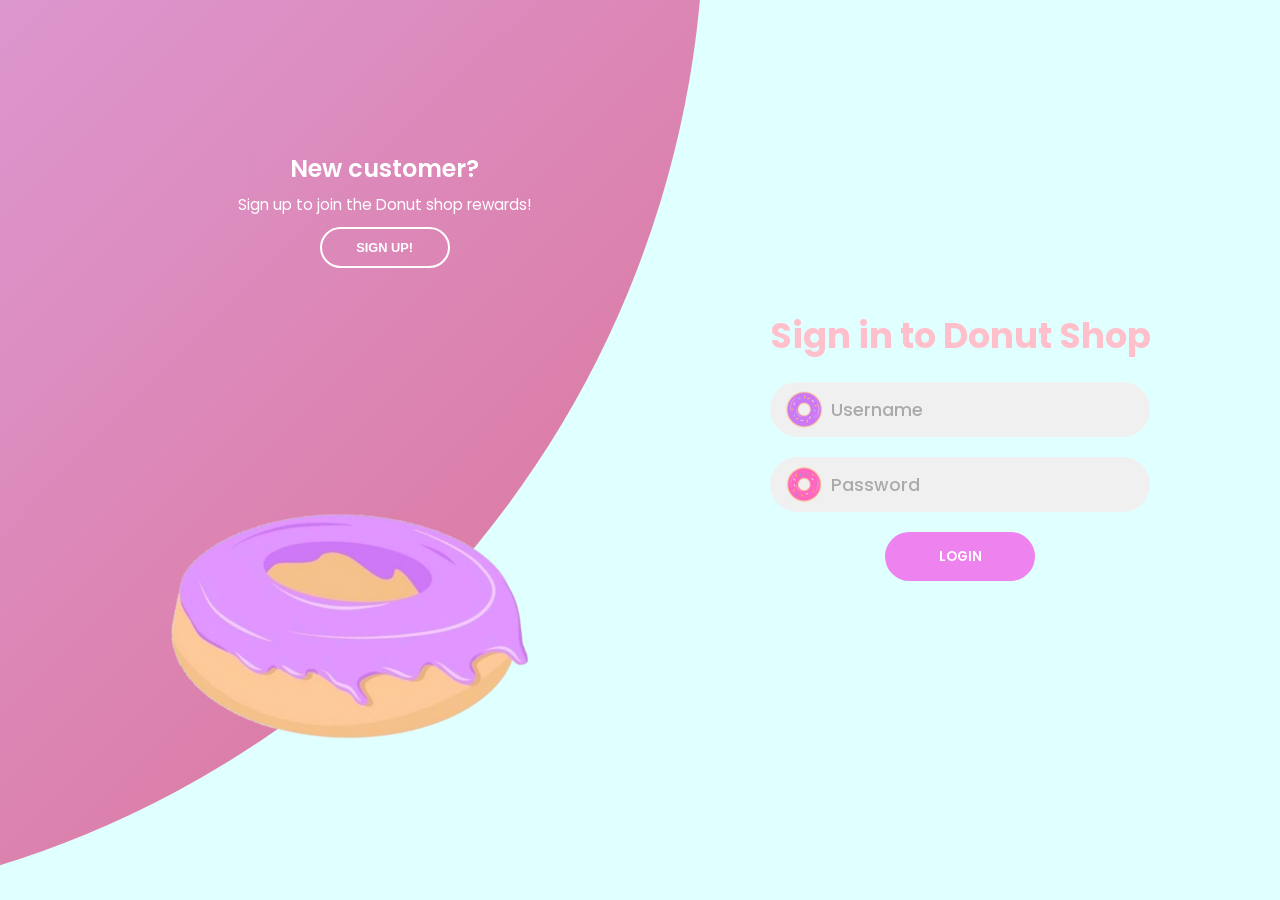
<file: index.html>
<!DOCTYPE html>
<html lang="en">

<head>
    <meta charset="UTF-8">
    <meta name="viewport" content="width=device-width, initial-scale=1.0">

    <title>Sign in and Sign up</title>

    <link rel="stylesheet" href="styles.css">
</head>
<body>
 
    <div class="container">
    <div class="forms-container">
    <div class="signin-signup">
        <form action="welcome.html" method="GET" class="sign-in-form">

    <div class="title-container">
        <h2 class="title">Sign in to Donut Shop</h2>
            
 </div>
    <div class="input-field">
        <img src="toppurpledonut.png">
            <input type="text" id="login-username" placeholder="Username" required>
        </div>
        <div class="input-field">
            <img src="toppinkdonut.png">
            <input type="password" id="login-password" placeholder="Password" required>
</div>
            <input type="submit" value="Login" class="btn solid">
        </form>


    <form action="" method="GET" class="sign-up-form">
    <div class="title-container">
        <h2 class="title">Sign up for Sweet Donuts!</h2>

</div>

    <div class="input-field">
        <img src="toppinkdonut.png">
            <input type="text" id="signup-username" placeholder="Email" required>
</div>
    <div class="input-field">
        <img src="topmagentadonut.png">
            <input type="password" id="signup-password" placeholder="Password" required>
</div>
            <input type="submit" value="Sign up" class="btn solid">
        </form>
</div>
</div>


    <div class="panels-container">
    <div class="panel left-panel">
    <div class="content">
        <h3>New customer?</h3>
            <p>Sign up to join the Donut shop rewards!</p>
            <button class="btn transparent" id="sign-up-btn" type="button">Sign Up!</button>
</div>
        <img src="purpledonut.png" class="image" >
</div>
    <div class="panel right-panel">
    <div class="content">
        <h3>Already a Member?</h3>
            <p>Sign in to join and start ordering off our menu!</p>
            <button class="btn transparent2" id="sign-in-btn" type="button">Sign in</button>
</div>
            <img src="pinkdonut.png" class="image" >

        </div>
    </div>
</div>

    <script src="script.js"></script>
</body>
</html>
</file>
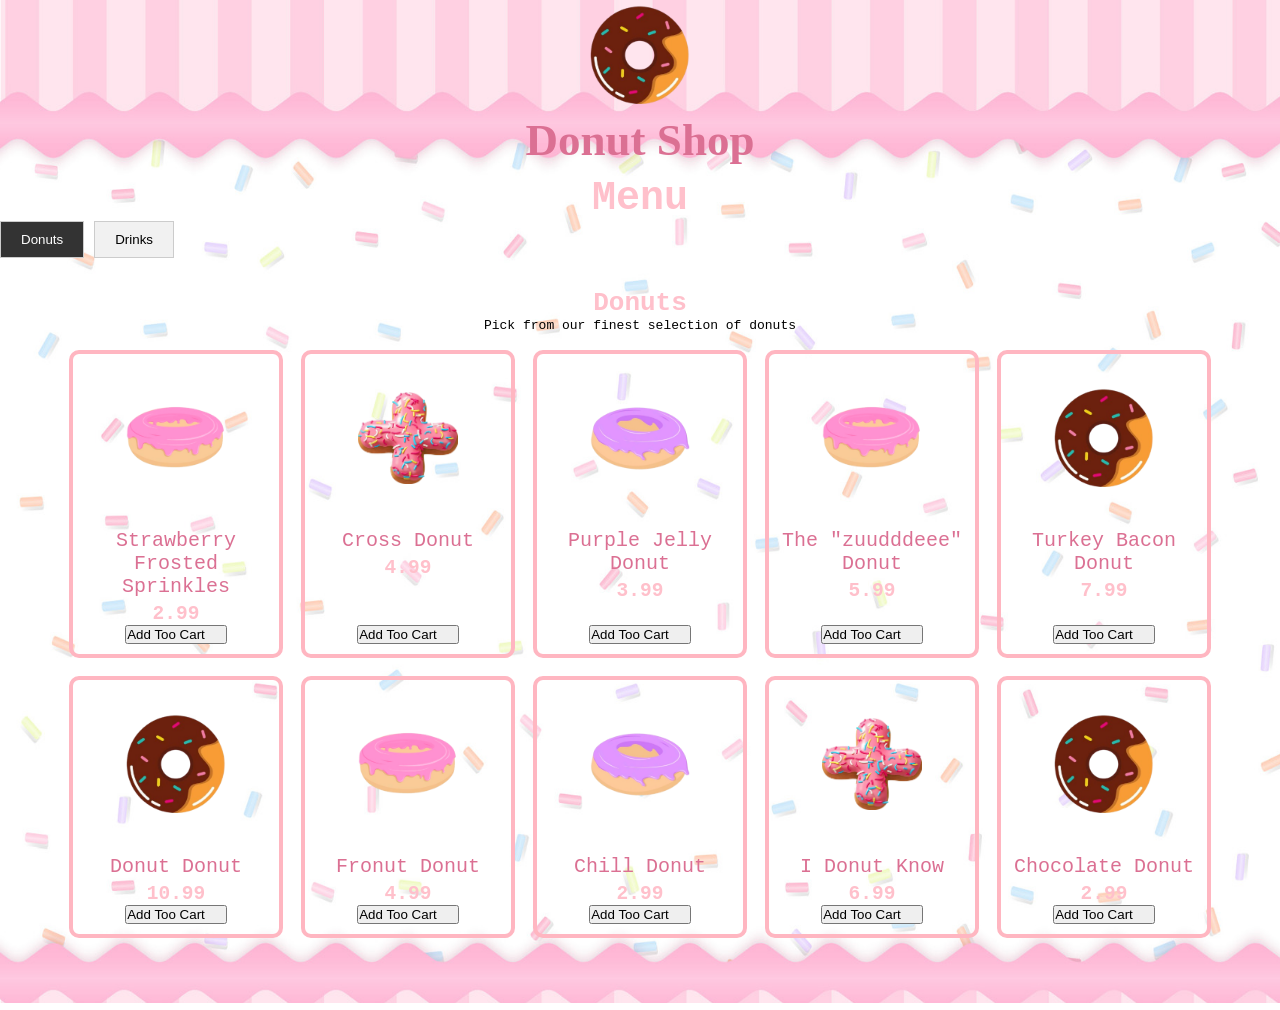
<file: custdash.html>
<!DOCTYPE html>
<html lang="en">
<head>
    <meta charset="UTF-8">
    <meta name="viewport" content="width=device-width, initial-scale=1.0">
    <title>ayyyy</title>
    <link rel="stylesheet" href="style.css">
</head>
<body>
    <header>
        <div class = "logo">
            <img src = "images/donutlogo.png" width = "100">
            <h2>Donut Shop</h2>
            <h1 style="font-family: monospace; color: pink; font-size: 40px;">Menu</h1>
        </div>
        </header>

    <div class="tab-buttons">
        <button class="tabbtn active" data-target="tab1">Donuts</button>
        <button class="tabbtn" data-target="tab2">Drinks</button>
    </div>

    <div id="tab1" class="tab-content active">
        <h1>Donuts</h1>
        <p style="color: black;">Pick from our finest selection of donuts</p>
        <div class="menu-scroll-box">

<div class="item-grid">
        <div class="item">
            <img class="dude" src="images/pinkdonut.png" alt="">
            <p>Strawberry Frosted Sprinkles</p>
            <h2 class="price">2.99</h2>
            <button class="cartbtn">Add Too Cart</button>
        </div>

         <div class="item">
            <img class="dude" src="images/plusdonut.png" alt="">
            <p>Cross Donut</p>
            <h2 class="price">4.99</h2>
            <button class="cartbtn">Add Too Cart</button>
        </div>

         <div class="item">
            <img class="dude" src="images/purpledonut.png" alt="">
            <p>Purple Jelly Donut</p>
            <h2 class="price">3.99</h2>
            <button class="cartbtn">Add Too Cart</button>
        </div>

         <div class="item">
            <img class="dude" src="images/pinkdonut.png" alt="">
            <p>The "zuudddeee" Donut</p>
            <h2 class="price">5.99</h2>
            <button class="cartbtn">Add Too Cart</button>
        </div>

         <div class="item">
            <img class="dude" src="images/donutlogo.png" alt="">
            <p>Turkey Bacon Donut</p>
            <h2 class="price">7.99</h2>
            <button class="cartbtn">Add Too Cart</button>
        </div>

         <div class="item">
            <img class="dude" src="images/donutlogo.png" alt="">
            <p>Donut Donut</p>
            <h2 class="price">10.99</h2>
            <button class="cartbtn">Add Too Cart</button>
        </div>

         <div class="item">
            <img class="dude" src="images/pinkdonut.png" alt="">
            <p>Fronut Donut</p>
            <h2 class="price">4.99</h2>
            <button class="cartbtn">Add Too Cart</button>
        </div>

         <div class="item">
            <img class="dude" src="images/purpledonut.png" alt="">
            <p>Chill Donut</p>
            <h2 class="price">2.99</h2>
            <button class="cartbtn">Add Too Cart</button>
        </div>

         <div class="item">
            <img class="dude" src="images/plusdonut.png" alt="">
            <p>I Donut Know</p>
            <h2 class="price">6.99</h2>
            <button class="cartbtn">Add Too Cart</button>
        </div>

         <div class="item">
            <img class="dude" src="images/donutlogo.png" alt="">
            <p>Chocolate Donut</p>
            <h2 class="price">2.99</h2>
            <button class="cartbtn">Add Too Cart</button>
        </div>
</div>
</div>
    </div>
    <div id="tab2" class="tab-content">
        <h1>Drinks</h1>
        <p style="color: black;">Pick from our finest selection of drinks</p>
        <div class="menu-scroll-box">
    <div class="item-grid">

        <div class="item">
            <img class="dude" src="drinks/—Pngtree—iced matcha latte layered green_21499629.png" alt="">
            <p>Sweet Matcha Latte</p>
            <h2 class="price">8.99</h2>
            <button class="cartbtn">Add Too Cart</button>
        </div>

         <div class="item">
            <img class="dude" src="drinks/—Pngtree—delicious iced coffee drink with_23500055.png" alt="">
            <p>Tiramisu Delight</p>
            <h2 class="price">13.99</h2>
            <button class="cartbtn">Add Too Cart</button>
        </div>

         <div class="item">
            <img class="dude" src="drinks/pngtree-pink-smoothie-with-whipped-cream-strawberries-and-banana-in-a-plastic-png-image_16671763.png" alt="">
            <p>Strawberry Banana Smoothie</p>
            <h2 class="price">6.99</h2>
            <button class="cartbtn">Add Too Cart</button>
        </div>

         <div class="item">
            <img class="dude" src="drinks/pngtree-sweet-strawberry-smoothie-with-a-burst-of-flavor-perfect-for-refreshing-png-image_13402838.png" alt="">
            <p>Strawberry Dragonfruit Smoothie</p>
            <h2 class="price">6.99</h2>
            <button class="cartbtn">Add Too Cart</button>
        </div>

         <div class="item">
            <img class="dude" src="drinks/pngtree-coffee-ice-drink-soft-with-milk-plastic-cup-png-image_14621829.avif" alt="">
            <p>Carmel Latte</p>
            <h2 class="price">5.99</h2>
            <button class="cartbtn">Add Too Cart</button>
        </div>

         <div class="item">
            <img class="dude" src="drinks/pngtree-pineapple-refresh-drink-png-image_14689633.png" alt="">
            <p>Pineapple Mango Refresher</p>
            <h2 class="price">7.99</h2>
            <button class="cartbtn">Add Too Cart</button>
        </div>

         <div class="item">
            <img class="dude" src="drinks/pngtree-layered-matcha-mango-smoothie-with-whipped-cream-an.png" alt="">
            <p>Matcha Mango Swirl</p>
            <h2 class="price">12.99</h2>
            <button class="cartbtn">Add Too Cart</button>
        </div>

         <div class="item">
            <img class="dude" src="drinks/pngtree-a-tropical-cocktail-with-pink-drink-and-flower-on-the-side-png-image_13520309.png" alt="">
            <p>Pink Lady Mocktail</p>
            <h2 class="price">7.99</h2>
            <button class="cartbtn">Add Too Cart</button>
        </div>

         <div class="item">
            <img style="size: 100px;" class="dude" src="drinks/a-strawberry-milkshake-with-whipped-cream-and-a-straw-free-png.webp" alt="">
            <p>Strawberry Milkshake</p>
            <h2 class="price">9.99</h2>
            <button class="cartbtn">Add Too Cart</button>
        </div>

         <div class="item">
            <img class="dude" src="drinks/Shirly-Temple-of-Doom-1-scaled-1.png" alt="">
            <p>Shirley Temple</p>
            <h2 class="price">4.99</h2>
            <button class="cartbtn">Add Too Cart</button>
        </div>
</div>
</div>
    </div>
    <script src="script.js"></script>
</body>
</html>
</file>
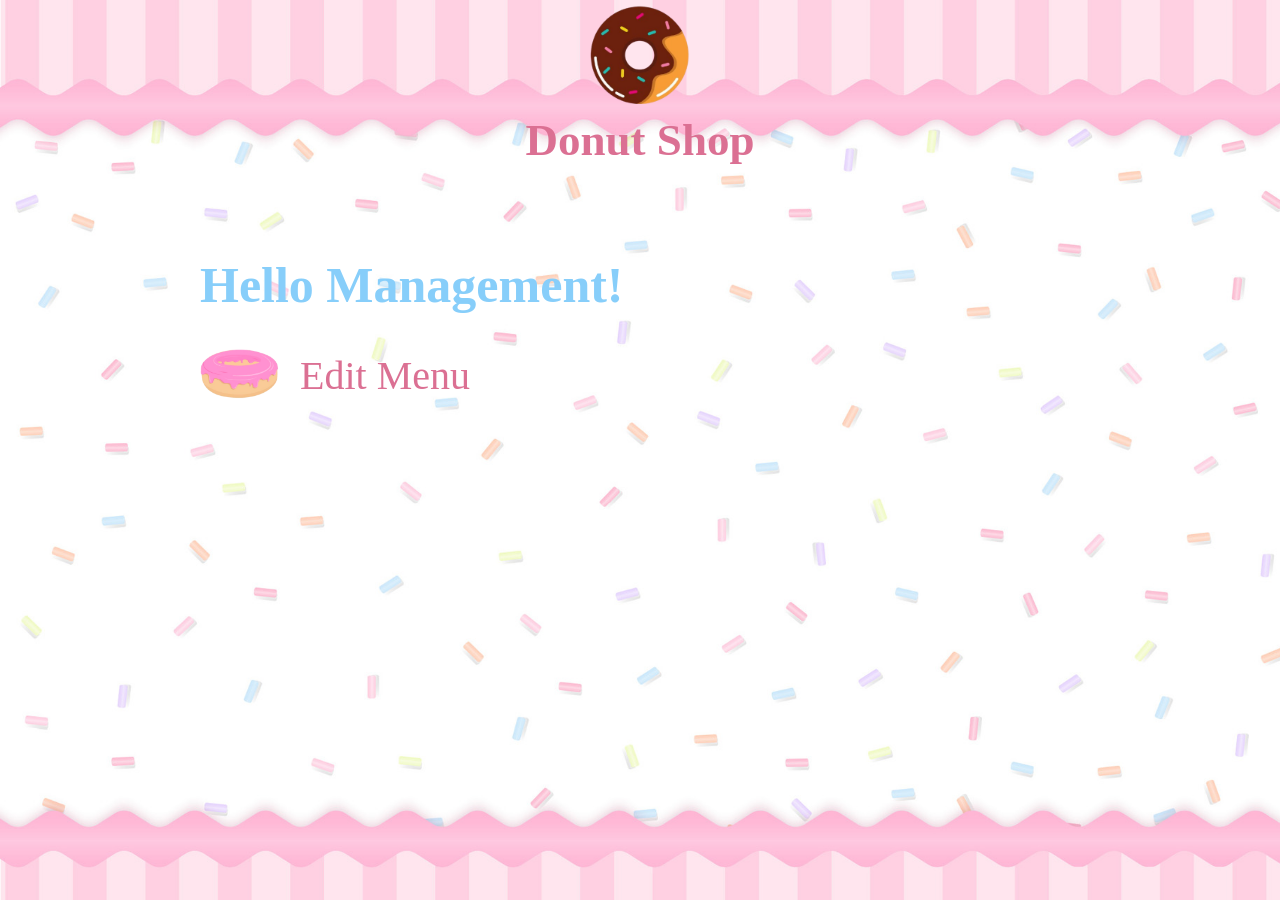
<file: mandash.html>
<!DOCTYPE html>
<html lang="en">
<head>
    <meta charset="UTF-8">
    <meta name="viewport" content="width=device-width, initial-scale=1.0">
    <title>Dashboard</title>
</head>
<link rel = "stylesheet" href = "manstyle.css">
<body>

    <header>
        <div class = "logo">
            <img src = "images/donutlogo.png" width = "100">
            <h2>Donut Shop</h2>
        </div>
        <div class = "greeter">
            <h1>Hello Management!</h1>
            <div class = "btn-wrap">
                <div class = "btn1" >
                    <button onclick = "displayForm()" type="button" id="add-menu-btn" style="border: none; background: transparent; cursor: pointer;">
                        <img src = "images/pinkdonut.png" width="80px">
                    </button>
                    <p class = "btn-text">Edit Menu</p>
                </div>
                <div id = "menu-container">
                    <template id="menu-item-template">
                        <div class="menu-card">
                            <img class="card-img" src="" alt="Menu Item" />
                            <h3 class="card-title"></h3>
                            <p class="card-price"></p>
                            <p class = "card-stock"></p>
                        </div>
                    </template>
                </div>
                

                </div>
                <div id = "form-container">
                </div>
                <!-- <h3 id = "revenue"> Revenue: </h3> -->
                 <!-- <div class = "btn2">
                    <button type="button" id="stock-btn" style="border: none; background: transparent; cursor: pointer;">
                        <img src = "images/purpledonut.png" width = "120px">
                    </button>
                    <p class = "btn-text">View Stock</p> -->

                </div>
                
            </div>
        </div>
    </header>

    
<script src="script.js"></script>
</body>
</html>
</file>
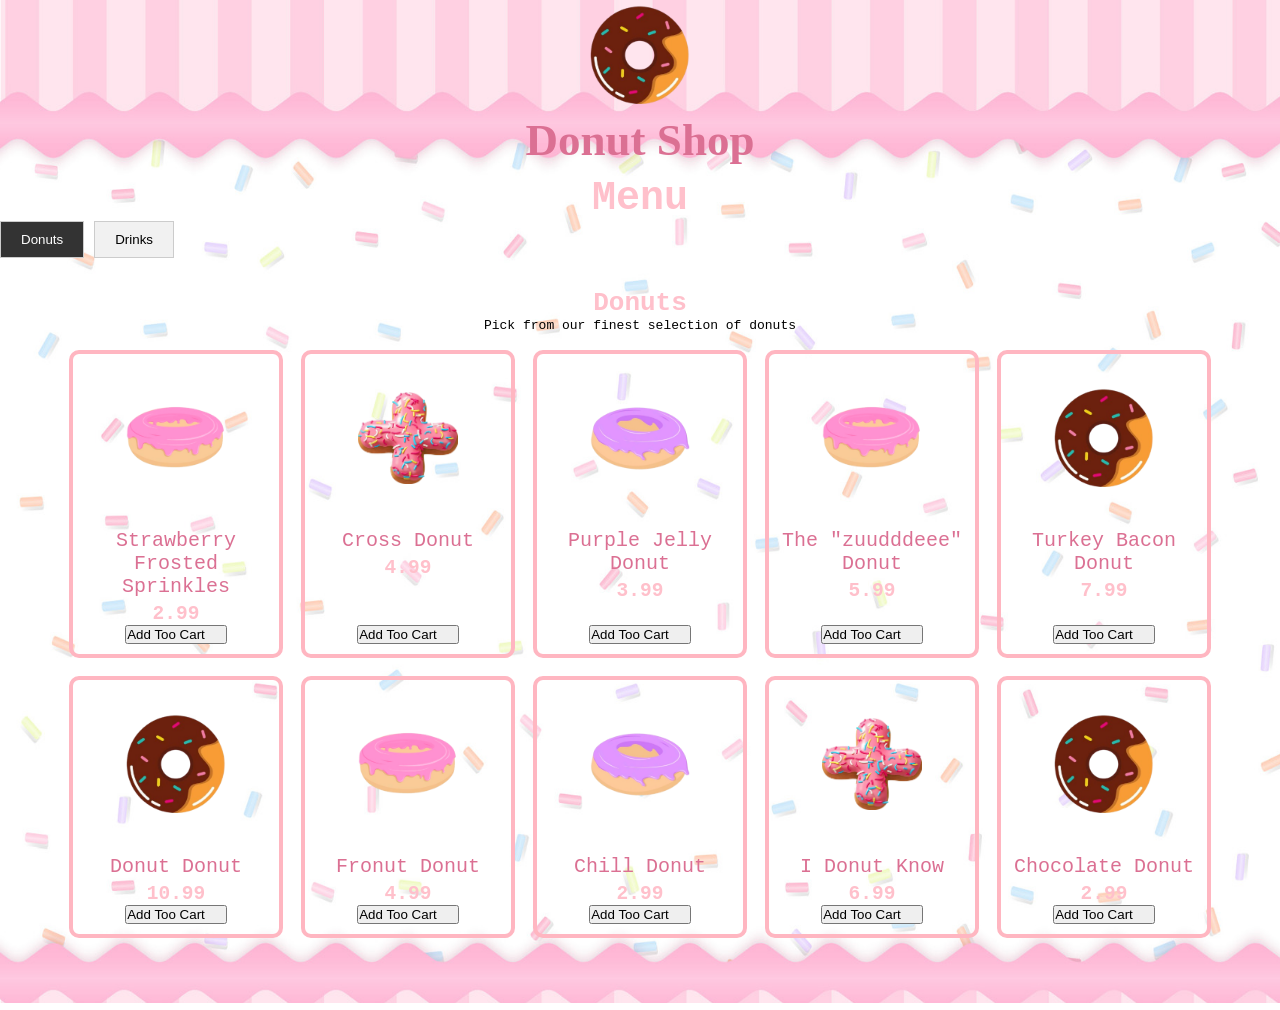
<file: welcome.html>
<!DOCTYPE html>
<html lang="en">
<head>
    <meta charset="UTF-8">
    <meta name="viewport" content="width=device-width, initial-scale=1.0">
    <title>ayyyy</title>
    <link rel="stylesheet" href="style.css">
</head>
<body>
    <header>
        <div class = "logo">
            <img src = "images/donutlogo.png" width = "100">
            <h2>Donut Shop</h2>
            <h1 style="font-family: monospace; color: pink; font-size: 40px;">Menu</h1>
        </div>
        </header>

    <div class="tab-buttons">
        <button class="tabbtn active" data-target="tab1">Donuts</button>
        <button class="tabbtn" data-target="tab2">Drinks</button>
    </div>

    <div id="tab1" class="tab-content active">
        <h1>Donuts</h1>
        <p style="color: black;">Pick from our finest selection of donuts</p>
        <div class="menu-scroll-box">

<div class="item-grid">
        <div class="item">
            <img class="dude" src="images/pinkdonut.png" alt="">
            <p>Strawberry Frosted Sprinkles</p>
            <h2 class="price">2.99</h2>
            <button class="cartbtn">Add Too Cart</button>
        </div>

         <div class="item">
            <img class="dude" src="images/plusdonut.png" alt="">
            <p>Cross Donut</p>
            <h2 class="price">4.99</h2>
            <button class="cartbtn">Add Too Cart</button>
        </div>

         <div class="item">
            <img class="dude" src="images/purpledonut.png" alt="">
            <p>Purple Jelly Donut</p>
            <h2 class="price">3.99</h2>
            <button class="cartbtn">Add Too Cart</button>
        </div>

         <div class="item">
            <img class="dude" src="images/pinkdonut.png" alt="">
            <p>The "zuudddeee" Donut</p>
            <h2 class="price">5.99</h2>
            <button class="cartbtn">Add Too Cart</button>
        </div>

         <div class="item">
            <img class="dude" src="images/donutlogo.png" alt="">
            <p>Turkey Bacon Donut</p>
            <h2 class="price">7.99</h2>
            <button class="cartbtn">Add Too Cart</button>
        </div>

         <div class="item">
            <img class="dude" src="images/donutlogo.png" alt="">
            <p>Donut Donut</p>
            <h2 class="price">10.99</h2>
            <button class="cartbtn">Add Too Cart</button>
        </div>

         <div class="item">
            <img class="dude" src="images/pinkdonut.png" alt="">
            <p>Fronut Donut</p>
            <h2 class="price">4.99</h2>
            <button class="cartbtn">Add Too Cart</button>
        </div>

         <div class="item">
            <img class="dude" src="images/purpledonut.png" alt="">
            <p>Chill Donut</p>
            <h2 class="price">2.99</h2>
            <button class="cartbtn">Add Too Cart</button>
        </div>

         <div class="item">
            <img class="dude" src="images/plusdonut.png" alt="">
            <p>I Donut Know</p>
            <h2 class="price">6.99</h2>
            <button class="cartbtn">Add Too Cart</button>
        </div>

         <div class="item">
            <img class="dude" src="images/donutlogo.png" alt="">
            <p>Chocolate Donut</p>
            <h2 class="price">2.99</h2>
            <button class="cartbtn">Add Too Cart</button>
        </div>
</div>
</div>
    </div>
    <div id="tab2" class="tab-content">
        <h1>Drinks</h1>
        <p style="color: black;">Pick from our finest selection of drinks</p>
        <div class="menu-scroll-box">
    <div class="item-grid">

        <div class="item">
            <img class="dude" src="drinks/—Pngtree—iced matcha latte layered green_21499629.png" alt="">
            <p>Sweet Matcha Latte</p>
            <h2 class="price">8.99</h2>
            <button class="cartbtn">Add Too Cart</button>
        </div>

         <div class="item">
            <img class="dude" src="drinks/—Pngtree—delicious iced coffee drink with_23500055.png" alt="">
            <p>Tiramisu Delight</p>
            <h2 class="price">13.99</h2>
            <button class="cartbtn">Add Too Cart</button>
        </div>

         <div class="item">
            <img class="dude" src="drinks/pngtree-pink-smoothie-with-whipped-cream-strawberries-and-banana-in-a-plastic-png-image_16671763.png" alt="">
            <p>Strawberry Banana Smoothie</p>
            <h2 class="price">6.99</h2>
            <button class="cartbtn">Add Too Cart</button>
        </div>

         <div class="item">
            <img class="dude" src="drinks/pngtree-sweet-strawberry-smoothie-with-a-burst-of-flavor-perfect-for-refreshing-png-image_13402838.png" alt="">
            <p>Strawberry Dragonfruit Smoothie</p>
            <h2 class="price">6.99</h2>
            <button class="cartbtn">Add Too Cart</button>
        </div>

         <div class="item">
            <img class="dude" src="drinks/pngtree-coffee-ice-drink-soft-with-milk-plastic-cup-png-image_14621829.avif" alt="">
            <p>Carmel Latte</p>
            <h2 class="price">5.99</h2>
            <button class="cartbtn">Add Too Cart</button>
        </div>

         <div class="item">
            <img class="dude" src="drinks/pngtree-pineapple-refresh-drink-png-image_14689633.png" alt="">
            <p>Pineapple Mango Refresher</p>
            <h2 class="price">7.99</h2>
            <button class="cartbtn">Add Too Cart</button>
        </div>

         <div class="item">
            <img class="dude" src="drinks/pngtree-layered-matcha-mango-smoothie-with-whipped-cream-an.png" alt="">
            <p>Matcha Mango Swirl</p>
            <h2 class="price">12.99</h2>
            <button class="cartbtn">Add Too Cart</button>
        </div>

         <div class="item">
            <img class="dude" src="drinks/pngtree-a-tropical-cocktail-with-pink-drink-and-flower-on-the-side-png-image_13520309.png" alt="">
            <p>Pink Lady Mocktail</p>
            <h2 class="price">7.99</h2>
            <button class="cartbtn">Add Too Cart</button>
        </div>

         <div class="item">
            <img style="size: 100px;" class="dude" src="drinks/a-strawberry-milkshake-with-whipped-cream-and-a-straw-free-png.webp" alt="">
            <p>Strawberry Milkshake</p>
            <h2 class="price">9.99</h2>
            <button class="cartbtn">Add Too Cart</button>
        </div>

         <div class="item">
            <img class="dude" src="drinks/Shirly-Temple-of-Doom-1-scaled-1.png" alt="">
            <p>Shirley Temple</p>
            <h2 class="price">4.99</h2>
            <button class="cartbtn">Add Too Cart</button>
        </div>
</div>
</div>
    </div>
    <script src="index.js"></script>
</body>
</html>
</file>
<file: styles.css>
@import url("https://fonts.googleapis.com/css2?family=Poppins:wght@200;300;400;500;600;700;800&display=swap");

* {
    margin: 0;
    padding: 0;
    box-sizing: border-box;
}

body, input {
    font-family: "Poppins", sans-serif;
}

.container{
    position: relative;
    width: 100%;
    min-height: 100vh;
    background-color: lightcyan;
    overflow: hidden;
}

.container:before{
    content: '';
    position: absolute;
    width: 2000px;
    height: 2000px;
    border-radius: 50%;
    background: linear-gradient(-45deg, palevioletred, plum, lightblue);
    top: -10%;
    right: 45%;
    transform: translateY(-50%);
    z-index: 6;
    transition: 1.8s ease-in-out;
}

.forms-container {
    position: absolute;
    width: 100%;
    height: 100%;
    top: 0;
    left: 0;
}

.signin-signup{
    position: absolute;
    top: 50%;
    left: 75%;
    width: 50%;
    transform: translate(-50%, -50%);
    display: grid;
    grid-template-columns: 1fr;
    z-index: 5;
    transition: 1s 0.7s ease-in-out;
}

form {
    display: flex;
    align-items: center;
    justify-content: center;
    flex-direction: column;
    padding: 0 5rem;
    overflow: hidden;
    grid-column: 1 / 2;
    grid-row: 1 / 2;
    transition: 0.5s ease-in-out;
}

.sign-in-form {
    z-index: 2;
    opacity: 1;
}

.sign-up-form {
    z-index: 1;
    opacity: 0;
}

.title{
    font-size: 2.2rem;
    color: pink;
    margin-bottom: 0;
    white-space: nowrap;
}

.title-container{
    display: flex;
    align-items: center;
    justify-content: center;
    gap: 10px;
    margin-bottom: 10px;
}

.title-container .image{
    width: 40px;
    height: 40px;
    object-fit: contain;
    flex-shrink: 0;
}

.input-field{
    max-width: 380px;
    width: 100%;
    height: 55px;
    background-color: #f0f0f0;
    margin: 10px 0;
    display: grid;
    grid-template-columns: 15% 85%;
    align-items: center;
    padding: 0 .4rem;
    border-radius: 55px;
}

.input-field img{
    width: 50px;
    height: 50px;
    object-fit: contain;
    align-self: center;
    justify-self: center;
}

.input-field input {
    background: none;
    outline: none;
    border: none;
    line-height: 1;
    font-weight: 600;
    font-size: 1.1rem;
    color: #333;
    min-width: 0;
}

.input-field input::placeholder{
    color: #aaa;
    font-weight: 500;
}

.btn{
    width: 150px;
    background-color: violet;
    border: none;
    outline: none;
    height: 49px;
    border-radius: 49px;
    color: #fff;
    text-transform: uppercase;
    font-weight: 600;
    margin: 10px 0;
    cursor: pointer;
    transition: .5s;
}

.btn:hover{
    background-color: #fff;
    border: 1px solid violet;
    color: violet;
}

.panels-container {
    position: absolute;
    width: 100%;
    height: 100%;
    top: 0;
    left: 0;
    display: grid;
    grid-template-columns: repeat(2, 1fr);
}

.panel{
    display: flex;
    flex-direction: column;
    align-items: flex-end;
    justify-content: space-around;
    text-align: center;
    z-index: 7;
}

.left-panel {
    pointer-events: all;
    padding: 3rem 17% 2rem 12%;
}

.right-panel {
    pointer-events: none;
    padding: 5rem 12% 2rem 17%;
}

.panel .content {
    color: white;
}

.panel h3{
    font-weight: 600;
    line-height: 1;
    font-size: 1.5rem;
}

.panel p {
    font-size: 0.95rem;
    padding: 0.7rem 0;
}

.btn.transparent,
.btn.transparent2 {
    margin: 0;
    background: none;
    border: 2px solid #fff;
    width: 130px;
    height: 41px;
    font-weight: 600;
    font-size: 0.8rem;
}

.image {
    width: 80%;
    transition: transform 1.1s .4s ease-in-out;
}


.right-panel .content,
.right-panel .image {
    transform: translateX(800px);
    transition: transform 1.1s .4s ease-in-out;
}


.container.sign-up-mode:before{
    transform: translate(100%, -50%);
    right: 52%;
}


.container.sign-up-mode .left-panel .content,
.container.sign-up-mode .left-panel .image {
    transform: translateX(-800px);
}


.container.sign-up-mode .right-panel .content,
.container.sign-up-mode .right-panel .image {
    transform: translateX(0px);
}

.container.sign-up-mode .left-panel {
    pointer-events: none;
}

.container.sign-up-mode .right-panel{
    pointer-events: all;
}

.container.sign-up-mode .signin-signup{
    left: 25%;
}

.container.sign-up-mode .sign-in-form{
    opacity: 0;
    z-index: 1;
}

.container.sign-up-mode .sign-up-form{
    opacity: 1;
    z-index: 2;
}
</file>
<file: style.css>
*{
    margin:0;
    padding:0;
}

body{
    background-image: url(images/bgdonut.jpg);
    background-repeat: no-repeat;
    background-size: 105% 110%;
    min-height: 100vh;
    height: auto;
}


.logo{
    display:flex;
    flex-direction:column;
    min-width: 100vh;
    align-items: center;
}

.logo img{
    padding-top:5px;
    min-width: 100px;
    max-width:100px;
    padding-bottom: 10px;
}

.logo h2{
    font-size: 45px;
    color: palevioletred;
}
.logo h1{
    margin-top: 10px;
}

.greeter{
    padding-top: 90px;
    padding-left: 200px;
    display:flex;
    flex-direction: column;
}

.greeter h1{
    font-size: 50px;
    color:lightskyblue;
    padding-bottom: 30px;
}

.btn-text{
    max-width:fit-content;
    padding: 0px;

}
.btn1, .btn2{ 
    display:flex;
    flex-direction: row;
    align-items: center;
}

button{
    padding-right: 20px;;
}

.btn1 p{
    font-size: 40px;
    color: palevioletred
}

.btn2 p{
    font-size: 40px;
    color: plum
}

form{
    margin-top: 10px;
    gap: 8px;
    gap: 5px;
    max-width: 200px;
    display: flex;
    flex-direction: column;
}

input[type="text"],[type="number"],[type="file"],[type="submit"] {
    border-radius: 7px;
    min-height: 20px;
    background-color: pink; 
    color: palevioletred;           
    border: 2px solid palevioletred;
} 
/* input[type="number"] {
  background-color: pink; 
  color: palevioletred;           
  border: 2px solid palevioletred;
}
input[type="text"] {
  background-color: pink; 
  color: palevioletred;           
  border: 2px solid palevioletred;
} */


/* donut and drink tabs */
.tab-buttons {
  align-items: center;
  display: flex;
  gap: 10px;
  margin-bottom: 15px;
  color: pink;
}

.tabbtn {
  padding: 10px 20px;
  cursor: pointer;
  border: 1px solid #ccc;
  background-color: #f1f1f1;
}

.tabbtn.active {
  background-color: #333;
  color: white;
}

.tab-content {
  display: none;
  padding: 15px;
  border: 1px solid #ccc;
}

.tab-content.active {
  font-family: monospace;
  text-align: center;
  display: block;
  color: pink;
border: #333;
}


.dude{
    width: 100px;
    height: 160px;
    object-fit: contain;
    margin-bottom: 12px;
}

.item-grid {
    margin-bottom: 50px;
    margin-top: 17px;
    display: flex;
    flex-wrap: wrap;        
    justify-content: center;
    gap: 18px; 
}

.item {
    display: flex;
    flex-direction: column;
    align-items: center;   
    text-align: center;
    width: 200px;          
    padding: 3px;
    border: 4px solid lightpink;
    border-radius: 10px;
}

.item p{
    margin-bottom: 5px;
    font-size: 20px;
    font-family: monospace;
    color: palevioletred;
}


.cartbtn{
    margin-top: auto;
    margin-bottom: 7px;
}
</file>
<file: manstyle.css>
*{
    margin:0;
    padding:0;
}

body{
    background-image: url(images/bgdonut.jpg);
    background-repeat: no-repeat;
    background-size: 105%;
}


.logo{
    display:flex;
    flex-direction:column;
    min-width: 100vh;
    align-items: center;
}

.logo img{
    padding-top:5px;
    min-width: 100px;
    max-width:100px;
    padding-bottom: 10px;
}

.logo h2{
    font-size: 45px;
    color: palevioletred;
}

.greeter{
    padding-top: 90px;
    padding-left: 200px;
    display:flex;
    flex-direction: column;
}

.greeter h1{
    font-size: 50px;
    color:lightskyblue;
    padding-bottom: 30px;
}

.btn-text{
    max-width:fit-content;
    padding: 0px;

}
.btn1, .btn2{ 
    display:flex;
    flex-direction: row;
    align-items: center;
}

button{
    padding-right: 20px;;
}

.btn1 p{
    font-size: 40px;
    color: palevioletred
}

.btn2 p{
    font-size: 40px;
    color: plum
}

form{
    margin-top: 10px;
    gap: 8px;
    max-width: 200px;
    display: flex;
    flex-direction: column;
}

input[type="text"],[type="number"],[type="file"],[type="submit"] {
    border-radius: 7px;
    min-height: 20px;
    background-color: pink; 
    color: palevioletred;           
    border: 2px solid palevioletred;
} 
/* input[type="number"] {
  background-color: pink; 
  color: palevioletred;           
  border: 2px solid palevioletred;
}
input[type="text"] {
  background-color: pink; 
  color: palevioletred;           
  border: 2px solid palevioletred;
} */
</file>
